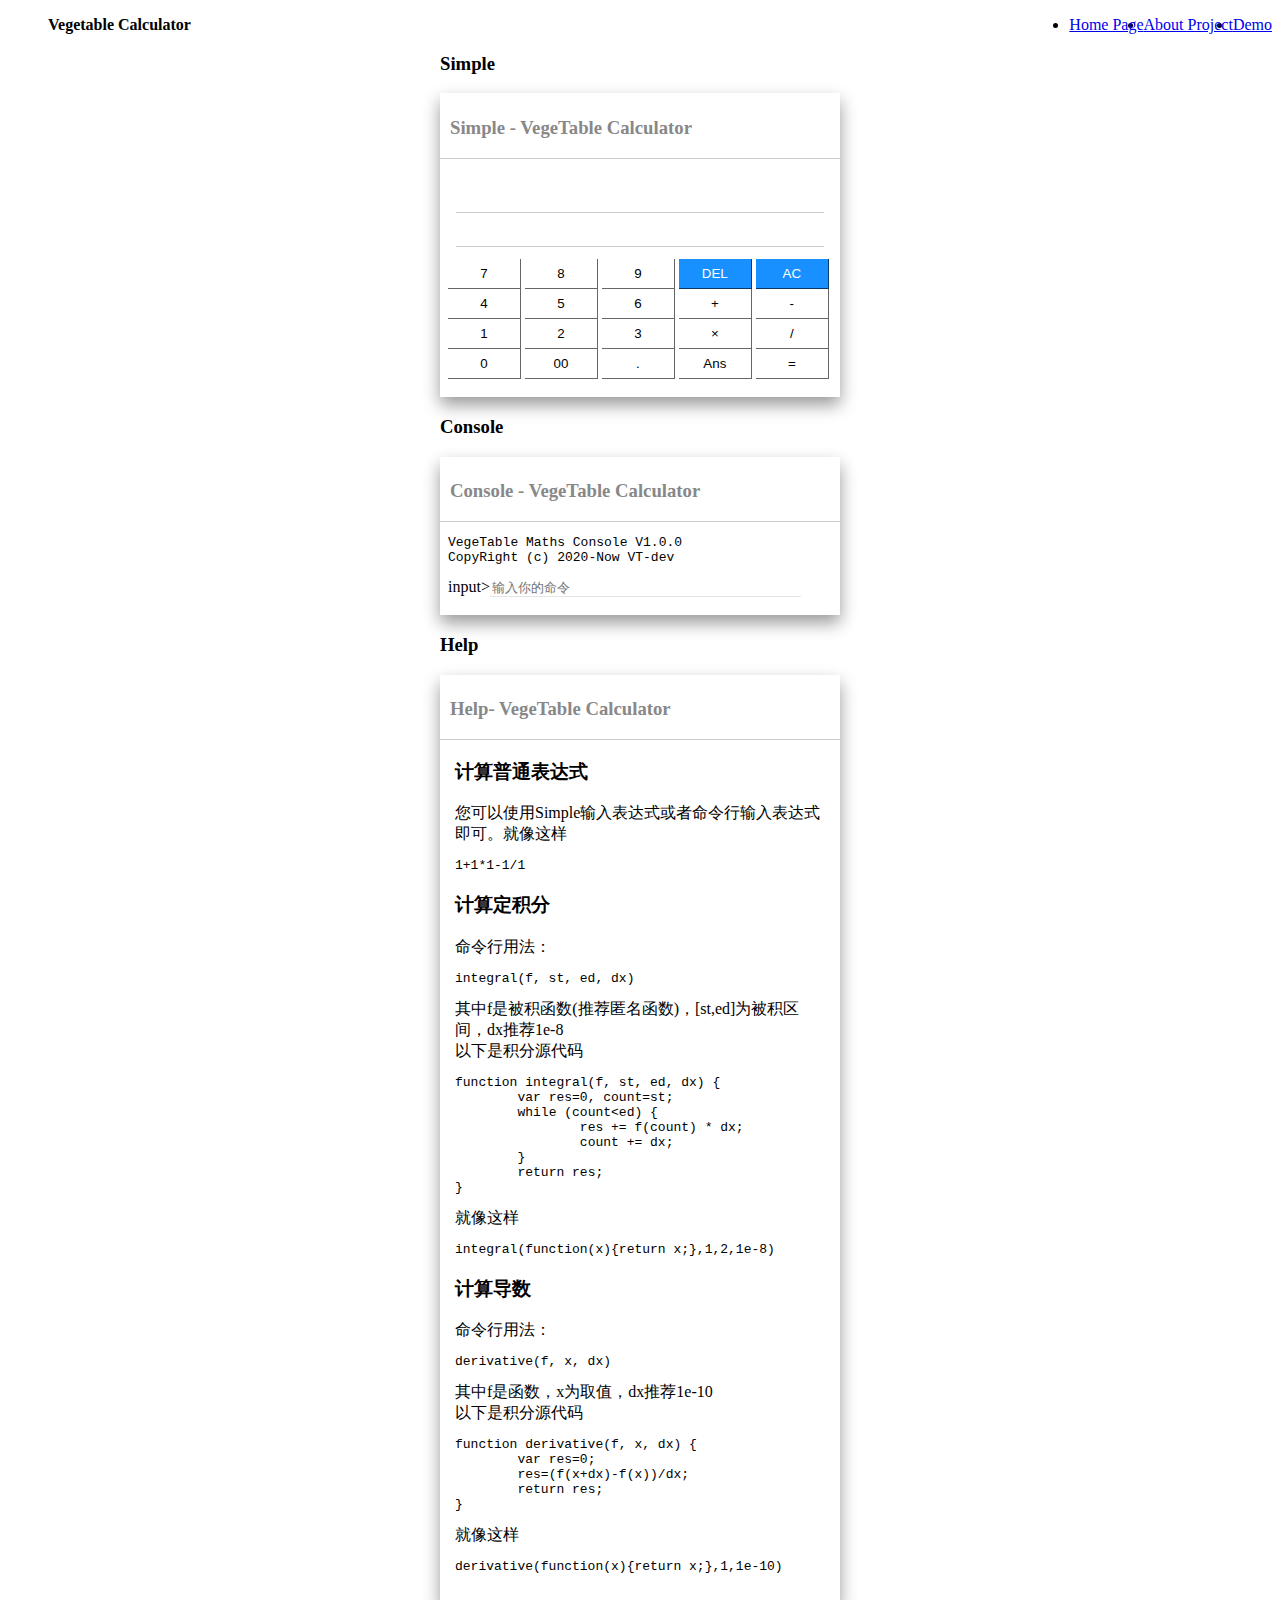
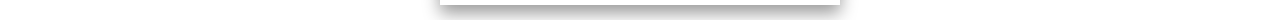
<file: demo.html>
﻿<!DOCTYPE html>
<html>
<head>
	<meta charset="utf-8">
	<title>Vegetable Calculator</title>
	<link href="https://cdn.bootcdn.net/ajax/libs/KaTeX/0.11.1/katex.min.css" rel="stylesheet">
	<link href="https://cdn.bootcdn.net/ajax/libs/antd/4.2.2/antd.min.css" rel="stylesheet">
	<link href="https://cdn.bootcdn.net/ajax/libs/node-waves/0.7.6/waves.min.css" rel="stylesheet">
	<link href="main.css" rel="stylesheet">
	<link href="https://cdn.bootcdn.net/ajax/libs/highlight.js/10.0.3/styles/tomorrow.min.css" rel="stylesheet">
	<script src="https://cdn.bootcdn.net/ajax/libs/highlight.js/10.0.3/highlight.min.js"></script>
</head>

<body>
	<ul class="ant-menu ant-menu-light ant-menu-root ant-menu-horizontal" direction="ltr" role="menu">
		<strong class="ant-menu-item" role="menuitem">
			Vegetable Calculator
		</strong>
		<li class="ant-menu-item ant-menu-item-selected" style="float:right" role="menuitem">
			<a href="demo.html" rel="noopener noreferrer">
				Demo
			</a>
		</li>
		<li class="ant-menu-item" style="float:right" role="menuitem">
			<a href="about.html" rel="noopener noreferrer">
				About Project
			</a>
		</li>
		<li class="ant-menu-item" style="float:right" role="menuitem">
			<a href="index.html" rel="noopener noreferrer">
				Home Page
			</a>
		</li>
	</ul>
	<div class="leftText">
		<div class="ant-divider ant-divider-horizontal ant-divider-with-text ant-divider-with-text-left" role="separator">
			<h3 class="ant-divider-inner-text">
				Simple
			</h3>
		</div>
	</div>
	<div style="width: 100%">
		<div class="calcpanel">
			<div style="padding-top:5px;padding-left:10px;color:#888;border-bottom:1px solid rgba(0,0,0,0.2);">
				<h3>Simple - VegeTable Calculator<h3>
			</div>
			<div style="margin: 12px 8px;">
				<div class="Equals">
					<div id="mainEqual">
					</div>
					<div id="mainAns">
					</div>
				</div>
				<div class="keyBoard">
					<div class="keyline button-5">
						<button onclick="insertChar('7')">7</button>
						<button onclick="insertChar('8')">8</button>
						<button onclick="insertChar('9')">9</button>
						<button class="blue" onclick="delChar()">DEL</button>
						<button class="blue" onclick="delAll()">AC</button>
					</div>
					<div class="keyline button-5">
						<button onclick="insertChar('4')">4</button>
						<button onclick="insertChar('5')">5</button>
						<button onclick="insertChar('6')">6</button>
						<button onclick="insertChar('+')">+</button>
						<button onclick="insertChar('-')">-</button>
					</div>
					<div class="keyline button-5">
						<button onclick="insertChar('1')">1</button>
						<button onclick="insertChar('2')">2</button>
						<button onclick="insertChar('3')">3</button>
						<button onclick="insertChar('*')" >×</button>
						<button onclick="insertChar('/')">/</button>
					</div>
					<div class="keyline button-5">
						<button onclick="insertChar('0')">0</button>
						<button onclick="insertChar('00')">00</button>
						<button onclick="insertChar('.')">.</button>
						<button onclick="insertChar('Ans')">Ans</button>
						<button onclick="calc()">=</button>
					</div>
				</div>
				<br>
			</div>
		</div>
	</div>
	<div class="leftText">
		<div class="ant-divider ant-divider-horizontal ant-divider-with-text ant-divider-with-text-left" role="separator">
			<h3 class="ant-divider-inner-text">
				Console
			</h3>
		</div>
	</div>
	<div style="width: 100%">
		<div class="calcpanel">
			<div style="padding-top:5px;padding-left:10px;color:#888;border-bottom:1px solid rgba(0,0,0,0.2);">
				<h3>Console - VegeTable Calculator<h3>
			</div>
			<div style="margin: 12px 8px;">
				<pre><code class="javascript" id="mainConsole"></code></pre>
				<form onsubmit='return runCMD()'>
					input&gt;<input type=text id=textcmd placeholder=输入你的命令>
				</form>
				<br>
			</div>
		</div>
	</div>
	<div class="leftText">
		<div class="ant-divider ant-divider-horizontal ant-divider-with-text ant-divider-with-text-left" role="separator">
			<h3 class="ant-divider-inner-text">
				Help
			</h3>
		</div>
	</div>
	<div style="width: 100%">
		<div class="calcpanel">
			<div style="padding-top:5px;padding-left:10px;color:#888;border-bottom:1px solid rgba(0,0,0,0.2);">
				<h3>Help- VegeTable Calculator<h3>
			</div>
			<div style="margin: 15px 15px;">
				<article class="ant-typography">
					<h3 class="ant-typography">计算普通表达式</h3>
					<div  class="ant-typography">您可以使用Simple输入表达式或者命令行输入表达式即可。就像这样<br><pre><code>1+1*1-1/1</code></pre></div>
					<h3 class="ant-typography">计算定积分</h3>
					<div  class="ant-typography">命令行用法：<pre><code>integral(f, st, ed, dx)</code></pre>其中f是被积函数(推荐匿名函数)，[st,ed]为被积区间，dx推荐1e-8<br>以下是积分源代码<pre><code class="javascript">function integral(f, st, ed, dx) {
	var res=0, count=st;
	while (count&lt;ed) {
		res += f(count) * dx;
		count += dx;
	}
	return res;
}</code></pre>就像这样<br><pre><code>integral(function(x){return x;},1,2,1e-8)</code></pre></div>
					<h3 class="ant-typography">计算导数</h3>
					<div  class="ant-typography">命令行用法：<pre><code>derivative(f, x, dx)</code></pre>其中f是函数，x为取值，dx推荐1e-10<br>以下是积分源代码<pre><code class="javascript">function derivative(f, x, dx) {
	var res=0;
	res=(f(x+dx)-f(x))/dx;
	return res;
}</code></pre>就像这样<br><pre><code>derivative(function(x){return x;},1,1e-10)</code></pre></div>
				</article>
				<br>
			</div>
		</div>
	</div>
	<script src="https://cdn.bootcdn.net/ajax/libs/KaTeX/0.11.1/katex.min.js"></script>
	<script src="https://cdn.bootcdn.net/ajax/libs/node-waves/0.7.6/waves.min.js"></script>
	<script>
var p1 = "", p2 = "";
var ans = "", Ans = 0;
function fuc(x) {
	return x;
}
var consoleRes = "VegeTable Maths Console V1.0.0\nCopyRight (c) 2020-Now VT-dev\n";
document.getElementById("mainConsole").innerHTML=consoleRes;
hljs.initHighlightingOnLoad();
function runCMD() {
	try {
		Ans = eval(document.getElementById("textcmd").value);
	}
	catch(err) {
		Ans = "ERROR:"+err.message+"";
	}
	consoleRes+="input>"+document.getElementById("textcmd").value+"\n";
	consoleRes+="output>"+Ans+"\n";
	document.getElementById("mainConsole").innerHTML=consoleRes;
	hljs.initHighlightingOnLoad();
	document.getElementById("textcmd").value="";
	return false;
}
function tranEqualToKaTeX(t) {
	
}
function derivative(f, x, dx) {
	var res=0;
	res=(f(x+dx)-f(x))/dx;
	return res;
}
function integral(f, st, ed, dx) {
	var res=0, count=st;
	while (count<ed) {
		res += f(count) * dx;
		count += dx;
	}
	return res;
}
function insertChar(char) {
	p1 = p1 + char;
	p2 = p2 + char;
	katex.render(p2, document.getElementById("mainEqual"));
}
function delAll() {
	p1 = "";
	p2 = "";
	katex.render(p2, document.getElementById("mainEqual"));
}
function delChar() {
	if (p1.length<1) return;
	p1= p1.substr(0, p1.length - 1);  
	p2= p2.substr(0, p2.length - 1);  
	katex.render(p2, document.getElementById("mainEqual"));
}
function calc(char) {
	try {
		ans = "=";
		Ans = eval(p1);
		ans = ans + Ans;
		katex.render(ans, document.getElementById("mainAns"));
	}
	catch(err) {
		ans = err.message;
		document.getElementById("mainAns").innerHTML = ans;
	}
}
	</script>
</body>
</html>
</file>
<file: main.css>
.mainText {
	position: absolute;
	top: 30%;
	left: 16%;
	font-size: 32px!important;
}
.leftText {
	width: 400px;
	margin: 2px auto;
}
.calcpanel {
	width: 400px;
	margin: 5px auto;
	box-shadow: 0 8px 16px rgba(0, 0, 0, 0.4);
}
.Equals {
	width: 96%;
	padding: 2%;
}
#mainEqual {
	min-height: 25px;
	margin-top: 5px;
	margin-bottom: 5px;
	font-size: 16px;
	width: 100%;
	border-bottom: 1px solid rgba(0,0,0,0.2);
	padding-bottom: 3px;
	word-break: break-all;
}
#mainConsole {
	margin-top: 10px;
	height: 300px;
	overflow-y: auto;
}
#mainAns {
	min-height: 25px;
	margin-top: 5px;
	margin-bottom: 5px;
	font-size: 16px;
	border-bottom: 1px solid rgba(0,0,0,0.2);
	padding-bottom: 3px;
}
.keyline {
	width: 100%;
}
.button-5 button {
	width: 19%;
	margin: 0;
}
button {
	height: 30px;
	background-color: #fff;
	color: #000;
	border:none;
	border-right: 1px solid rgba(0,0,0,0.6);
	border-bottom: 1px solid rgba(0,0,0,0.6);
	outline: none;
	transition:all 0.3s;
}
button:hover {
	background-color: #000;
	color: #fff;
}
.blue {
	background-color: #1890ff;
	color: #fff;
}
.keyBoard {
	width: 100%;
}
@media screen and (max-width: 400px) {
	.calcpanel,.leftText {
		width: 100%;
	}
}

#textcmd {
	outline: none;
	border: none;
	border-bottom: 1px solid rgba(0,0,0,0.1);
	width: 80%;
	transition:all 0.3s;
}

#textcmd:hover {
	border-bottom: 1px solid rgba(0,0,0,0.4);
}

#textcmd:focus {
	border-bottom: 1px solid rgba(0,0,0,0.6);
}

::-webkit-scrollbar {
    width: 5px;
}

::-webkit-scrollbar-thumb {
    border-radius: 10px;
    -webkit-box-shadow: inset 0 0 5px #bebebe;
    background: #bebebe;
    transition: all 0.5s;
}

::-webkit-scrollbar-thumb:hover {
    border-radius: 10px;
    -webkit-box-shadow: inset 0 0 5px #aaaaaa;
    background: #aaaaaa;
}

::-webkit-scrollbar-track {
    -webkit-box-shadow: inset 0 0 5px #e0e0e0;
    border-radius: 0;
    background: #e0e0e0;
    opacity: 1;
}
</file>
